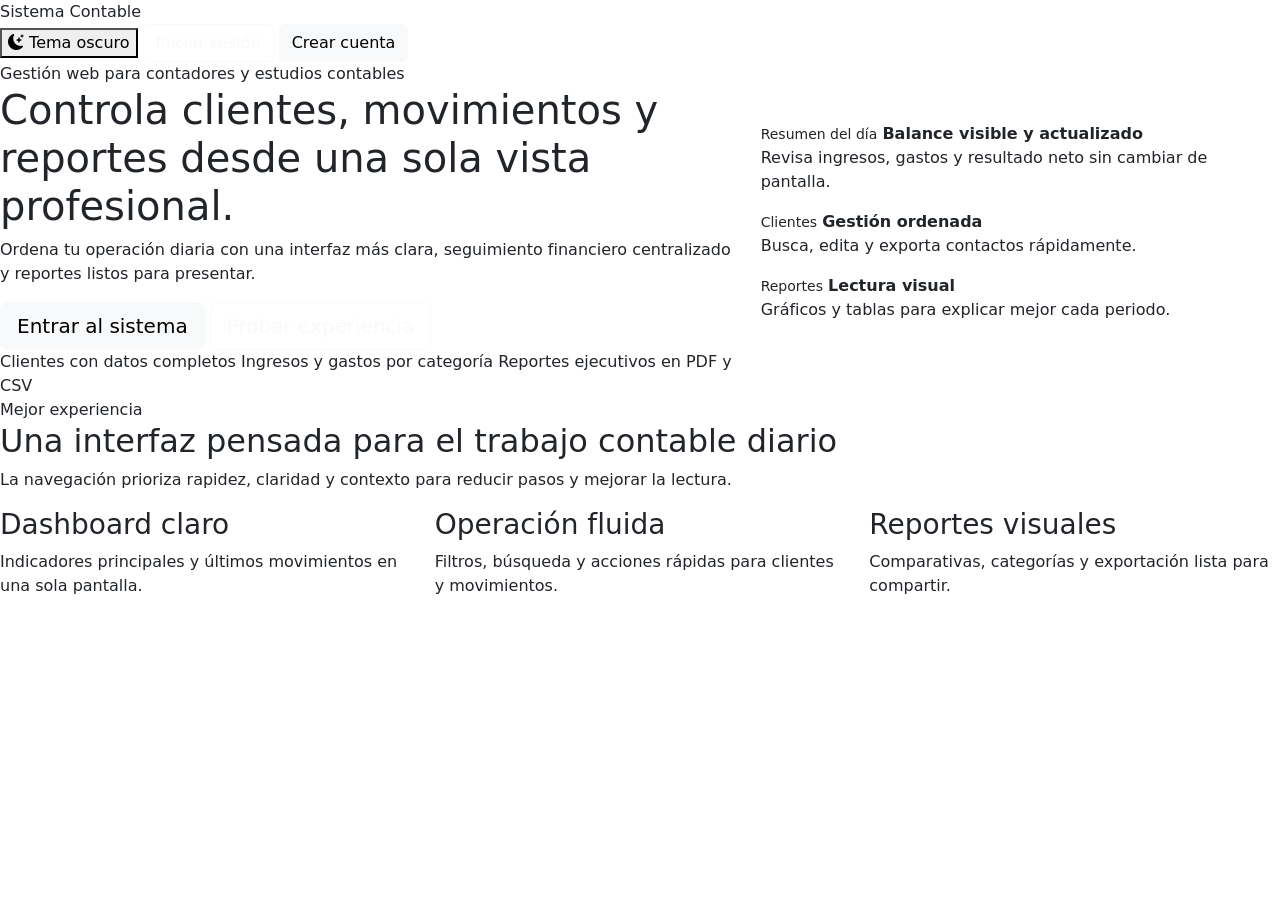
<file: src/main/resources/templates/index.html>
<!DOCTYPE html>
<html lang="es"
      xmlns:th="http://www.thymeleaf.org">
<head>
    <meta charset="UTF-8">
    <meta name="viewport"
          content="width=device-width, initial-scale=1.0">
    <title>Sistema Contable</title>

    <link href="https://cdn.jsdelivr.net/npm/bootstrap@5.3.0/dist/css/bootstrap.min.css"
          rel="stylesheet">

    <link rel="stylesheet"
          href="https://cdn.jsdelivr.net/npm/bootstrap-icons@1.13.1/font/bootstrap-icons.min.css">

    <link rel="stylesheet"
          th:href="@{/css/landing.css}">
</head>
<body>

<main class="landing-shell">

    <section class="landing-hero">

        <div class="landing-topbar">

            <span class="brand-badge">
                Sistema Contable
            </span>

            <div class="landing-actions">
                <button class="theme-toggle-btn"
                        type="button"
                        data-theme-toggle
                        aria-label="Cambiar tema">
                    <i class="bi bi-moon-stars-fill"></i>
                    <span data-theme-toggle-label>
                        Tema oscuro
                    </span>
                </button>

                <a th:href="@{/login}"
                   class="btn btn-outline-light">
                    Iniciar sesión
                </a>

                <a th:href="@{/register}"
                   class="btn btn-light">
                    Crear cuenta
                </a>
            </div>

        </div>

        <div class="row align-items-center g-4">

            <div class="col-lg-7">

                <div class="hero-copy">

                    <span class="hero-kicker">
                        Gestión web para contadores y estudios contables
                    </span>

                    <h1>
                        Controla clientes, movimientos y reportes desde una sola vista profesional.
                    </h1>

                    <p>
                        Ordena tu operación diaria con una interfaz más clara, seguimiento financiero
                        centralizado y reportes listos para presentar.
                    </p>

                    <div class="hero-cta">
                        <a th:href="@{/login}"
                           class="btn btn-light btn-lg">
                            Entrar al sistema
                        </a>

                        <a th:href="@{/register}"
                           class="btn btn-outline-light btn-lg">
                            Probar experiencia
                        </a>
                    </div>

                    <div class="hero-points">
                        <span>Clientes con datos completos</span>
                        <span>Ingresos y gastos por categoría</span>
                        <span>Reportes ejecutivos en PDF y CSV</span>
                    </div>

                </div>

            </div>

            <div class="col-lg-5">

                <div class="hero-preview">

                    <div class="preview-card preview-primary">
                        <small>Resumen del día</small>
                        <strong>Balance visible y actualizado</strong>
                        <p>
                            Revisa ingresos, gastos y resultado neto sin cambiar de pantalla.
                        </p>
                    </div>

                    <div class="preview-grid">
                        <div class="preview-card">
                            <small>Clientes</small>
                            <strong>Gestión ordenada</strong>
                            <p>Busca, edita y exporta contactos rápidamente.</p>
                        </div>

                        <div class="preview-card">
                            <small>Reportes</small>
                            <strong>Lectura visual</strong>
                            <p>Gráficos y tablas para explicar mejor cada periodo.</p>
                        </div>
                    </div>

                </div>

            </div>

        </div>

    </section>

    <section class="landing-features">

        <div class="section-heading">
            <span>Mejor experiencia</span>
            <h2>Una interfaz pensada para el trabajo contable diario</h2>
            <p>
                La navegación prioriza rapidez, claridad y contexto para reducir pasos y mejorar la lectura.
            </p>
        </div>

        <div class="row g-4">

            <div class="col-md-4">
                <article class="feature-card">
                    <h3>Dashboard claro</h3>
                    <p>Indicadores principales y últimos movimientos en una sola pantalla.</p>
                </article>
            </div>

            <div class="col-md-4">
                <article class="feature-card">
                    <h3>Operación fluida</h3>
                    <p>Filtros, búsqueda y acciones rápidas para clientes y movimientos.</p>
                </article>
            </div>

            <div class="col-md-4">
                <article class="feature-card">
                    <h3>Reportes visuales</h3>
                    <p>Comparativas, categorías y exportación lista para compartir.</p>
                </article>
            </div>

        </div>

    </section>

</main>

<script src="https://cdn.jsdelivr.net/npm/bootstrap@5.3.0/dist/js/bootstrap.bundle.min.js"></script>

<script th:src="@{/js/app.js}"></script>

</body>
</html>
</file>
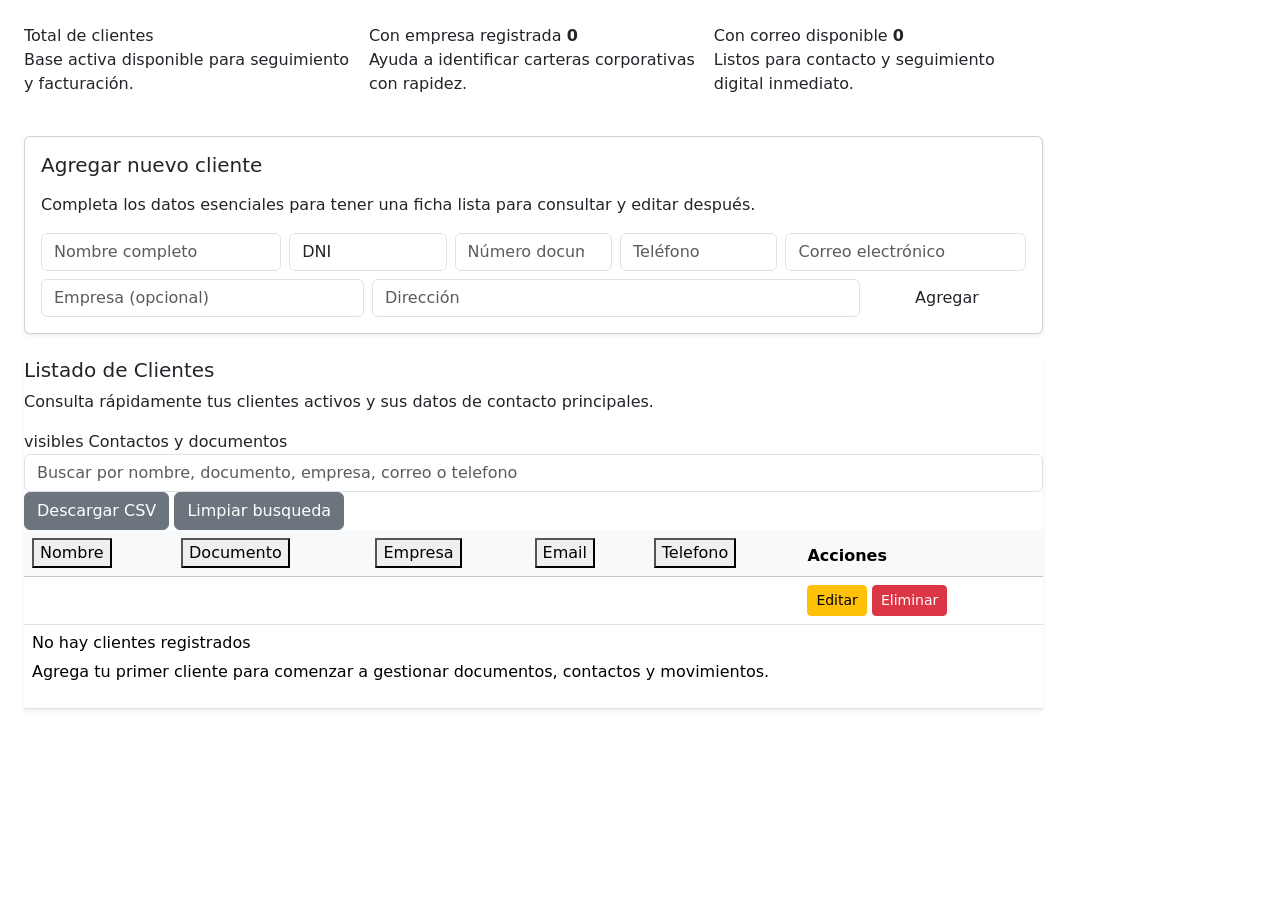
<file: src/main/resources/templates/clients.html>
<!DOCTYPE html>
<html xmlns:th="http://www.thymeleaf.org">

<head>
    <title>Clientes</title>

    <meta name="viewport"
          content="width=device-width, initial-scale=1.0">

    <link href="https://cdn.jsdelivr.net/npm/bootstrap@5.3.0/dist/css/bootstrap.min.css"
          rel="stylesheet">

    <link rel="stylesheet"
          href="https://cdn.jsdelivr.net/npm/bootstrap-icons@1.13.1/font/bootstrap-icons.min.css">

    <link rel="stylesheet"
          th:href="@{/css/dashboard.css}">

    <link rel="stylesheet"
          th:href="@{/css/clients.css}">
</head>

<body>

<!-- Mobile Header -->
<div th:replace="~{fragments/layout :: mobile-header('Clientes')}"></div>

<div class="container-fluid">

    <div class="row">

        <!-- SIDEBAR -->

        <aside th:replace="~{fragments/layout :: sidebar('clients')}"></aside>

        <!-- CONTENIDO -->

        <div class="col-md-10 p-4 main-content">

            <nav th:replace="~{fragments/layout :: page-header(
                    'Gestión de Clientes',
                    'Mantén ordenados tus contactos, documentos y datos comerciales en una vista más limpia.'
                )}">
            </nav>

            <div class="row g-3 mb-4">

                <div class="col-md-4">
                    <div class="mini-overview-card">
                        <span>Total de clientes</span>
                        <strong id="clientsTotalCount"
                                th:text="${#lists.size(clients)}"></strong>
                        <p>Base activa disponible para seguimiento y facturación.</p>
                    </div>
                </div>

                <div class="col-md-4">
                    <div class="mini-overview-card">
                        <span>Con empresa registrada</span>
                        <strong id="clientsWithCompanyCount">0</strong>
                        <p>Ayuda a identificar carteras corporativas con rapidez.</p>
                    </div>
                </div>

                <div class="col-md-4">
                    <div class="mini-overview-card">
                        <span>Con correo disponible</span>
                        <strong id="clientsWithEmailCount">0</strong>
                        <p>Listos para contacto y seguimiento digital inmediato.</p>
                    </div>
                </div>

            </div>

            <!-- FORMULARIO -->

            <div class="card p-3 mb-4 shadow-sm">

                <h5 class="mb-3">
                    Agregar nuevo cliente
                </h5>

                <p class="section-caption">
                    Completa los datos esenciales para tener una ficha lista para consultar y editar después.
                </p>

                <form th:action="@{/clients}"
                      method="post">

                    <div class="row g-2">

                        <div class="col-md-3">
                            <input name="fullName"
                                   class="form-control"
                                   placeholder="Nombre completo"
                                   required>
                        </div>

                        <div class="col-md-2">
                            <select name="documentType"
                                    class="form-control"
                                    required>

                                <option value="DNI">
                                    DNI
                                </option>

                                <option value="RUC">
                                    RUC
                                </option>

                            </select>
                        </div>

                        <div class="col-md-2">
                            <input type="number"
                                   name="documentNumber"
                                   class="form-control"
                                   placeholder="Número documento"
                                   required>
                        </div>

                        <div class="col-md-2">
                            <input type="number"
                                   name="phone"
                                   class="form-control"
                                   placeholder="Teléfono"
                                   required>
                        </div>

                        <div class="col-md-3">
                            <input type="email"
                                   name="email"
                                   class="form-control"
                                   placeholder="Correo electrónico"
                                   required>
                        </div>

                        <div class="col-md-4">
                            <input name="companyName"
                                   class="form-control"
                                   placeholder="Empresa (opcional)">
                        </div>

                        <div class="col-md-6">
                            <input name="address"
                                   class="form-control"
                                   placeholder="Dirección"
                                   required>
                        </div>

                        <div class="col-md-2">
                            <button class="btn btn-custom w-100">
                                Agregar
                            </button>
                        </div>

                    </div>

                </form>

            </div>

            <!-- TABLA -->

            <div class="table-container shadow-sm">

                <div class="table-toolbar">

                    <div class="table-toolbar-title">

                        <h5>
                            Listado de Clientes
                        </h5>

                        <p>
                            Consulta rápidamente tus clientes activos y sus datos de contacto principales.
                        </p>

                    </div>

                    <div class="table-toolbar-meta">

                        <span class="table-pill">
                            <strong id="clientsVisibleCount"
                                    th:text="${#lists.size(clients)}">
                            </strong>
                            visibles
                        </span>

                        <span class="table-pill">
                            Contactos y documentos
                        </span>

                    </div>

                </div>

                <div class="table-toolbar-tools">

                    <input id="clientsSearch"
                           class="form-control"
                           type="search"
                           placeholder="Buscar por nombre, documento, empresa, correo o telefono">

                    <button id="exportClientsCsv"
                            class="btn btn-secondary"
                            type="button">
                        Descargar CSV
                    </button>

                    <button id="clientsResetFilters"
                            class="btn btn-secondary"
                            type="button">
                        Limpiar busqueda
                    </button>

                </div>

                <div class="table-responsive-mobile">

                    <table id="clientsTable"
                           class="table table-hover align-middle responsive-card-table">

                        <thead class="table-light">

                        <tr>

                            <th>
                                <button type="button"
                                        class="table-sort"
                                        data-table="clients"
                                        data-sort-key="name">
                                    Nombre
                                </button>
                            </th>
                            <th>
                                <button type="button"
                                        class="table-sort"
                                        data-table="clients"
                                        data-sort-key="document">
                                    Documento
                                </button>
                            </th>
                            <th>
                                <button type="button"
                                        class="table-sort"
                                        data-table="clients"
                                        data-sort-key="company">
                                    Empresa
                                </button>
                            </th>
                            <th>
                                <button type="button"
                                        class="table-sort"
                                        data-table="clients"
                                        data-sort-key="email">
                                    Email
                                </button>
                            </th>
                            <th>
                                <button type="button"
                                        class="table-sort"
                                        data-table="clients"
                                        data-sort-key="phone">
                                    Telefono
                                </button>
                            </th>
                            <th class="actions-column">Acciones</th>

                        </tr>

                        </thead>

                        <tbody id="clientsTableBody">

                            <tr th:each="c : ${clients}"
                                class="client-row"
                                th:attr="data-name=${c.fullName},
                                         data-document=${c.documentType + ' ' + c.documentNumber},
                                         data-company=${c.companyName},
                                         data-email=${c.email},
                                         data-phone=${c.phone},
                                         data-address=${c.address}">

                                <td data-label="Nombre">
                                    <div class="cell-primary"
                                         th:text="${c.fullName}">
                                    </div>

                                    <div class="cell-secondary"
                                         th:text="${c.address}">
                                    </div>
                                </td>

                                <td data-label="Documento">

                                    <div class="cell-primary"
                                         th:text="${c.documentType + ' - ' + c.documentNumber}">
                                    </div>

                                </td>

                                <td data-label="Empresa">

                                    <span class="cell-secondary"
                                          th:text="${#strings.isEmpty(c.companyName) ? 'Sin empresa registrada' : c.companyName}">
                                    </span>

                                </td>

                                <td class="cell-secondary"
                                    data-label="Email"
                                    th:text="${c.email}">
                                </td>

                                <td class="cell-primary"
                                    data-label="Teléfono"
                                    th:text="${c.phone}">
                                </td>

                                <td class="actions-cell"
                                    data-label="Acciones">

                                    <div class="table-actions">

                                    <button
                                            class="btn btn-warning btn-sm"

                                            data-bs-toggle="modal"
                                            data-bs-target="#editModal"

                                            th:attr="
                                            data-id=${c.clientId},
                                            data-name=${c.fullName},
                                            data-documenttype=${c.documentType},
                                            data-documentnumber=${c.documentNumber},
                                            data-email=${c.email},
                                            data-phone=${c.phone},
                                            data-address=${c.address},
                                            data-company=${c.companyName}"

                                            onclick="loadClientData(this)">

                                        Editar

                                    </button>

                                    <button
                                            class="btn btn-danger btn-sm"

                                            data-bs-toggle="modal"
                                            data-bs-target="#deleteModal"

                                            th:data-id="${c.clientId}"

                                            onclick="setDeleteId(this)">

                                        Eliminar

                                    </button>

                                    </div>

                                </td>

                            </tr>

                            <tr th:if="${#lists.isEmpty(clients)}"
                                class="empty-row">

                                <td colspan="6">

                                    <div class="empty-state">

                                        <h6>
                                            No hay clientes registrados
                                        </h6>

                                        <p>
                                            Agrega tu primer cliente para comenzar a gestionar documentos, contactos y movimientos.
                                        </p>

                                    </div>

                                </td>

                            </tr>

                            <tr id="clientsSearchEmptyRow"
                                class="empty-row d-none">

                                <td colspan="6">

                                    <div class="empty-state">

                                        <h6>
                                            No hay resultados con esa búsqueda
                                        </h6>

                                        <p>
                                            Prueba con otro nombre, documento, empresa o limpia el filtro para volver a ver la lista completa.
                                        </p>

                                    </div>

                                </td>

                            </tr>

                        </tbody>

                    </table>

                </div>

            </div>

        </div>

    </div>

</div>

<!-- MODAL EDITAR -->

<div class="modal fade"
     id="editModal"
     tabindex="-1">

    <div class="modal-dialog modal-lg modal-dialog-centered">

        <div class="modal-content">

            <div class="modal-header bg-warning text-dark">

                <h5 class="modal-title">
                    Editar Cliente
                </h5>

                <button type="button"
                        class="btn-close"
                        data-bs-dismiss="modal">
                </button>

            </div>

            <form th:action="@{/clients}"
                  method="post">

                <div class="modal-body">

                    <input type="hidden"
                           name="clientId"
                           id="editClientId">

                    <input type="hidden"
                           name="action"
                           value="update">

                    <div class="row g-2">

                        <div class="col-md-4">

                            <input id="editFullName"
                                   name="fullName"
                                   class="form-control"
                                   placeholder="Nombre completo"
                                   required>

                        </div>

                        <div class="col-md-2">

                            <select id="editDocumentType"
                                    name="documentType"
                                    class="form-control"
                                    required>

                                <option value="DNI">
                                    DNI
                                </option>

                                <option value="RUC">
                                    RUC
                                </option>

                            </select>

                        </div>

                        <div class="col-md-3">

                            <input type="number"
                                   id="editDocumentNumber"
                                   name="documentNumber"
                                   class="form-control"
                                   required>

                        </div>

                        <div class="col-md-3">

                            <input type="number"
                                   id="editPhone"
                                   name="phone"
                                   class="form-control"
                                   required>

                        </div>

                        <div class="col-md-4">

                            <input type="email"
                                   id="editEmail"
                                   name="email"
                                   class="form-control"
                                   required>

                        </div>

                        <div class="col-md-4">

                            <input id="editCompanyName"
                                   name="companyName"
                                   class="form-control"
                                   placeholder="Empresa (Opcional)">

                        </div>

                        <div class="col-md-4">

                            <input id="editAddress"
                                   name="address"
                                   class="form-control"
                                   required>

                        </div>

                    </div>

                </div>

                <div class="modal-footer">

                    <button class="btn btn-secondary"
                            type="button"
                            data-bs-dismiss="modal">

                        Cancelar

                    </button>

                    <button class="btn btn-warning"
                            type="submit">

                        Guardar cambios

                    </button>

                </div>

            </form>

        </div>

    </div>

</div>

<!-- MODAL ELIMINAR -->

<div class="modal fade"
     id="deleteModal"
     tabindex="-1">

    <div class="modal-dialog modal-dialog-centered">

        <div class="modal-content">

            <div class="modal-header bg-danger text-white">

                <h5 class="modal-title">
                    Confirmar eliminación
                </h5>

                <button type="button"
                        class="btn-close"
                        data-bs-dismiss="modal">
                </button>

            </div>

            <div class="modal-body text-center">

                <p>
                    ¿Estás seguro que deseas eliminar este cliente?
                </p>

                <small class="text-muted">
                    Esta acción no eliminará los datos permanentemente.
                </small>

            </div>

            <div class="modal-footer">

                <button class="btn btn-secondary"
                        data-bs-dismiss="modal">

                    Cancelar

                </button>

                <a id="confirmDeleteBtn"
                   class="btn btn-danger"
                   data-loading-link>

                    Sí, eliminar

                </a>

            </div>

        </div>

    </div>

</div>

<script src="https://cdn.jsdelivr.net/npm/bootstrap@5.3.0/dist/js/bootstrap.bundle.min.js">
</script>

<div th:replace="~{fragments/layout :: feedback}"></div>

<script th:src="@{/js/app.js}"></script>

<script th:src="@{/js/clients.js}">
</script>

</body>
</html>
</file>
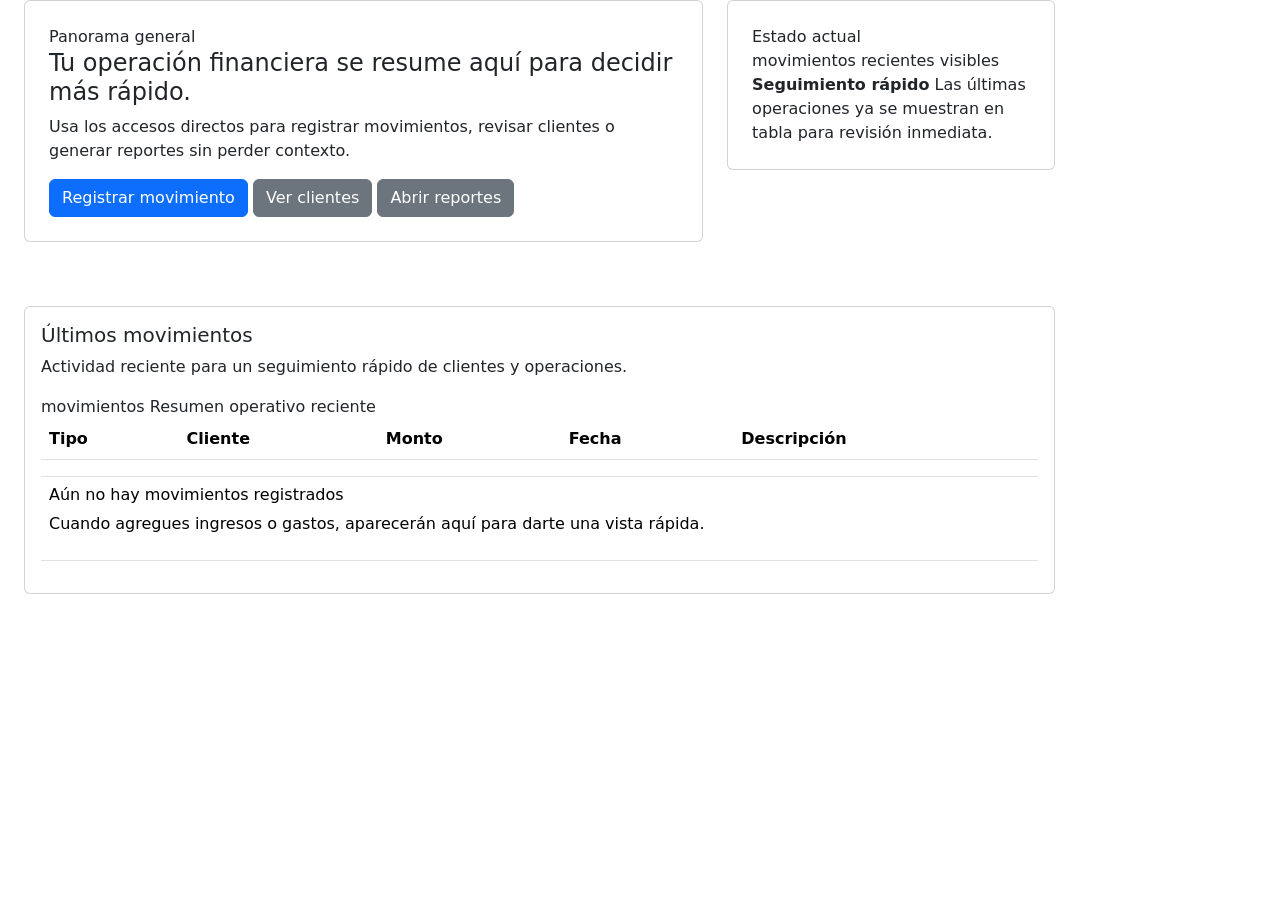
<file: src/main/resources/templates/dashboard.html>
<!DOCTYPE html>
<html xmlns:th="http://www.thymeleaf.org">

<head>

    <title>Dashboard</title>

    <meta name="viewport"
          content="width=device-width, initial-scale=1.0">

    <link href="https://cdn.jsdelivr.net/npm/bootstrap@5.3.0/dist/css/bootstrap.min.css"
          rel="stylesheet">

    <link rel="stylesheet"
          href="https://cdn.jsdelivr.net/npm/bootstrap-icons@1.13.1/font/bootstrap-icons.min.css">

    <link rel="stylesheet"
          th:href="@{/css/dashboard.css}">

</head>

<body>

<div th:replace="~{fragments/layout :: mobile-header('Dashboard')}"></div>

<div class="container-fluid">

    <div class="row">

        <!-- SIDEBAR -->

        <aside th:replace="~{fragments/layout :: sidebar('dashboard')}"></aside>

        <!-- CONTENIDO -->

        <div class="col-md-10 main-content ps-4">

            <nav th:replace="~{fragments/layout :: page-header(
                    ${'Bienvenido, ' + primerNombre},
                    'Revisa tus indicadores principales y la actividad financiera más reciente en un solo vistazo.'
                )}">
            </nav>

            <div class="row g-4 mb-4">

                <div class="col-lg-8">

                    <div class="card dashboard-hero-card p-4">

                        <div class="dashboard-hero-copy">

                            <span class="section-kicker">
                                Panorama general
                            </span>

                            <h4>
                                Tu operación financiera se resume aquí para decidir más rápido.
                            </h4>

                            <p>
                                Usa los accesos directos para registrar movimientos, revisar clientes o generar reportes sin perder contexto.
                            </p>

                        </div>

                        <div class="hero-actions">
                            <a th:href="@{/movements}"
                               class="btn btn-primary">
                                Registrar movimiento
                            </a>

                            <a th:href="@{/clients}"
                               class="btn btn-secondary">
                                Ver clientes
                            </a>

                            <a th:href="@{/reports}"
                               class="btn btn-secondary">
                                Abrir reportes
                            </a>
                        </div>

                    </div>

                </div>

                <div class="col-lg-4">

                    <div class="card dashboard-insight-card p-4">

                        <span class="section-kicker">
                            Estado actual
                        </span>

                        <div class="insight-list">

                            <div class="insight-item">
                                <strong th:text="${#lists.size(ultimosMovimientos)}"></strong>
                                <span>movimientos recientes visibles</span>
                            </div>

                            <div class="insight-item">
                                <strong th:text="${balance >= 0 ? 'Saldo favorable' : 'Saldo por revisar'}"></strong>
                                <span th:text="${balance >= 0 ? 'Tus ingresos sostienen el resultado actual.' : 'Tus gastos ya superan el ingreso acumulado.'}"></span>
                            </div>

                            <div class="insight-item">
                                <strong>Seguimiento rápido</strong>
                                <span>Las últimas operaciones ya se muestran en tabla para revisión inmediata.</span>
                            </div>

                        </div>

                    </div>

                </div>

            </div>

            <!-- CARDS -->

            <div class="row mb-4">

                <div class="col-md-4">

                    <div th:replace="~{fragments/ui :: metric-card(
                            'Ingresos Totales',
                            ${#numbers.formatDecimal(ingresos,1,2)},
                            'Flujo acumulado positivo registrado.',
                            'card-income mb-3 mb-md-0',
                            null
                        )}">
                    </div>

                </div>

                <div class="col-md-4">

                    <div th:replace="~{fragments/ui :: metric-card(
                            'Gastos Totales',
                            ${#numbers.formatDecimal(gastos,1,2)},
                            'Egresos consolidados del periodo visible.',
                            'card-expense mb-3 mb-md-0',
                            null
                        )}">
                    </div>

                </div>

                <div class="col-md-4">

                    <div th:replace="~{fragments/ui :: metric-card(
                            'Balance Total',
                            ${#numbers.formatDecimal(balance,1,2)},
                            'Resultado neto actual de tu operación.',
                            'card-balance',
                            null
                        )}">
                    </div>

                </div>

            </div>

            <div class="navbar py-1 mb-2"></div>

            <!-- TABLA -->

            <div class="card p-3">

                <div class="table-toolbar">

                    <div class="table-toolbar-title">

                        <h5>Últimos movimientos</h5>

                        <p>
                            Actividad reciente para un seguimiento rápido de clientes y operaciones.
                        </p>

                    </div>

                    <div class="table-toolbar-meta">

                        <span class="table-pill">
                            <strong th:text="${#lists.size(ultimosMovimientos)}">
                            </strong>
                            movimientos
                        </span>

                        <span class="table-pill">
                            Resumen operativo reciente
                        </span>

                    </div>

                </div>

                <div class="table-responsive-mobile">

                    <table class="table table-hover align-middle responsive-card-table">

                        <thead>

                        <tr>

                            <th>Tipo</th>
                            <th>Cliente</th>
                            <th class="amount-column">Monto</th>
                            <th class="date-column">Fecha</th>
                            <th>Descripción</th>

                        </tr>

                        </thead>

                        <tbody>

                        <tr th:each="m : ${ultimosMovimientos}">

                            <td data-label="Tipo">

                                <span
                                        th:class="${m.type == 'INGRESO'} ?
                                    'badge bg-success' :
                                    'badge bg-danger'">

                                    <span th:text="${m.type}"></span>

                                </span>

                            </td>

                            <td data-label="Cliente">

                                <strong
                                        th:text="${m.clientName}">
                                </strong>

                            </td>

                            <td class="amount-cell"
                                data-label="Monto"
                                th:text="'S/. ' + ${#numbers.formatDecimal(m.amount,1,2)}"></td>

                            <td class="date-cell"
                                data-label="Fecha"
                                th:text="${#temporals.format(m.transactionDate, 'dd/MM/yyyy')}"></td>

                            <td data-label="Descripción"
                                th:text="${m.description}"></td>

                        </tr>

                        <tr th:if="${#lists.isEmpty(ultimosMovimientos)}"
                            class="empty-row">

                            <td colspan="5">

                                <div class="empty-state">

                                    <h6>
                                        Aún no hay movimientos registrados
                                    </h6>

                                    <p>
                                        Cuando agregues ingresos o gastos, aparecerán aquí para darte una vista rápida.
                                    </p>

                                </div>

                            </td>

                        </tr>

                        </tbody>

                    </table>

                </div>

            </div>

        </div>

    </div>

</div>

<div th:replace="~{fragments/layout :: feedback}"></div>

<script src="https://cdn.jsdelivr.net/npm/bootstrap@5.3.0/dist/js/bootstrap.bundle.min.js"></script>

<script th:src="@{/js/app.js}"></script>

</body>
</html>
</file>
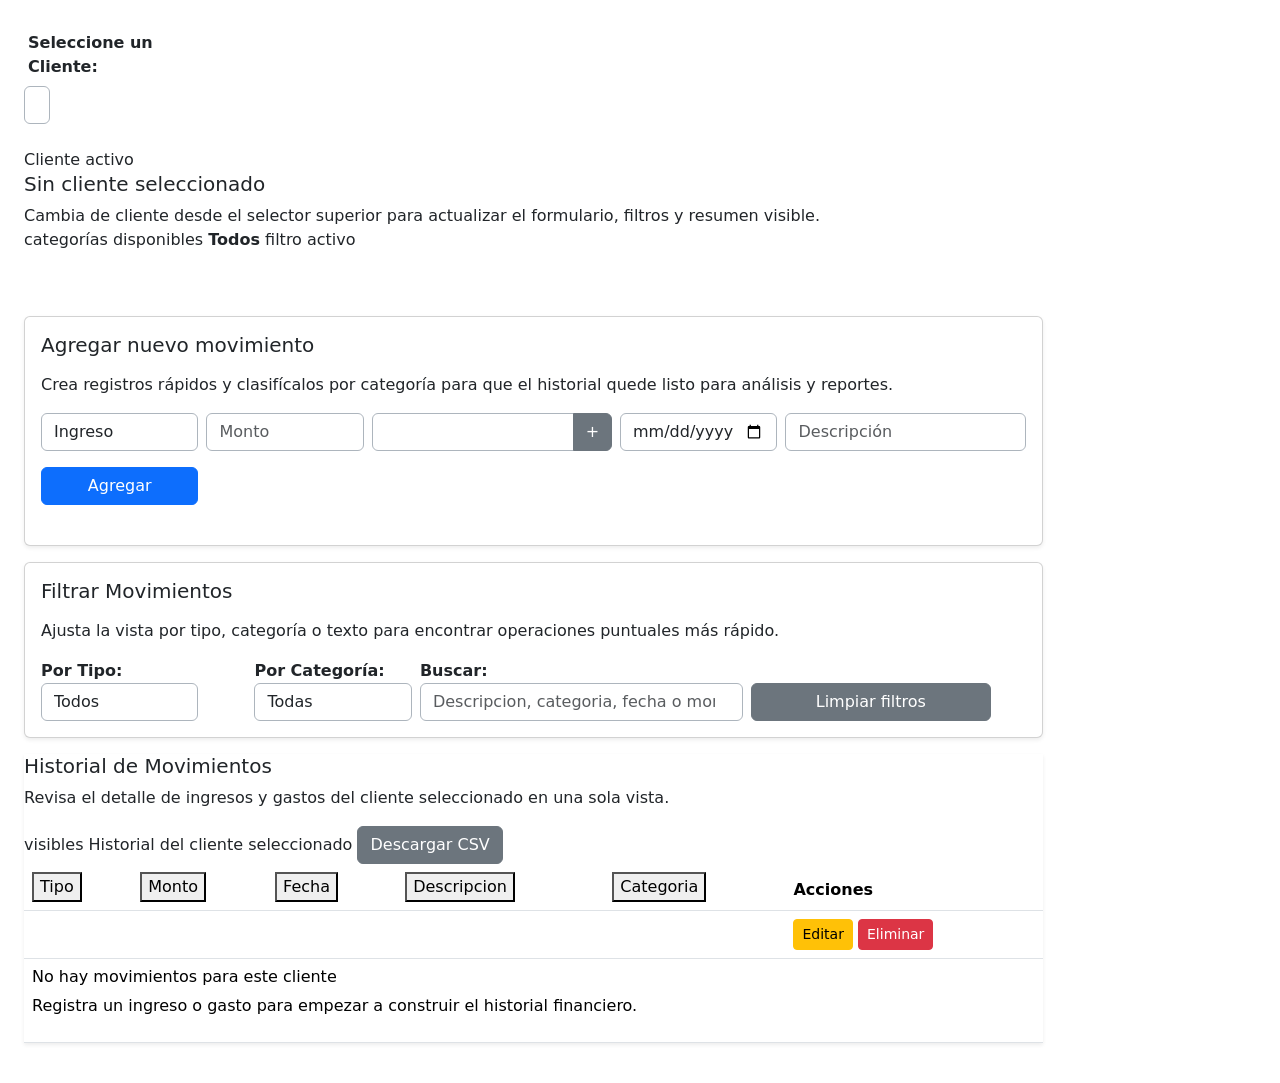
<file: src/main/resources/templates/movements.html>
<!DOCTYPE html>
<html xmlns:th="http://www.thymeleaf.org">

<head>

    <title>Movimientos</title>

    <meta name="viewport"
          content="width=device-width, initial-scale=1.0">

    <link href="https://cdn.jsdelivr.net/npm/bootstrap@5.3.0/dist/css/bootstrap.min.css"
          rel="stylesheet">

    <link rel="stylesheet"
          href="https://cdn.jsdelivr.net/npm/bootstrap-icons@1.13.1/font/bootstrap-icons.min.css">

    <link rel="stylesheet"
          th:href="@{/css/dashboard.css}">

    <link rel="stylesheet"
          th:href="@{/css/movements.css}">

</head>

<body>

<!-- MOBILE HEADER -->

<div th:replace="~{fragments/layout :: mobile-header('Movimientos')}"></div>

<div class="container-fluid">

    <div class="row">

        <!-- SIDEBAR -->

        <aside th:replace="~{fragments/layout :: sidebar('movements')}"></aside>

        <!-- CONTENIDO -->

        <div class="col-md-10 p-4 main-content">

            <nav th:replace="~{fragments/layout :: page-header(
                    'Movimientos',
                    'Registra ingresos y gastos con más contexto para revisar mejor la actividad de cada cliente.'
                )}">
            </nav>

            <!-- SELECT CLIENTE -->

            <form th:action="@{/movements}"
                  method="get">

                <div class="mb-2 row">

                    <label class="col-sm-2 col-form-label fw-bold ms-1">

                        Seleccione un Cliente:

                    </label>

                    <div class="col-sm-10">

                        <select name="clientId"
                                onchange="this.form.submit()"
                                class="form-control w-auto mb-3 border border-dark-subtle">

                            <option th:each="c : ${clients}"
                                    th:value="${c.clientId}"
                                    th:text="${c.fullName}"
                                    th:selected="${c.clientId == selectedClient}">
                            </option>

                        </select>

                    </div>

                </div>

            </form>

            <div class="movement-context-card mb-4">

                <div>
                    <span class="section-kicker">
                        Cliente activo
                    </span>

                    <h5 id="selectedClientLabel"
                        class="mb-2">
                        Sin cliente seleccionado
                    </h5>

                    <p class="mb-0">
                        Cambia de cliente desde el selector superior para actualizar el formulario, filtros y resumen visible.
                    </p>
                </div>

                <div class="movement-context-pills">
                    <span class="table-pill">
                        <strong th:text="${#lists.size(categories)}"></strong>
                        categorías disponibles
                    </span>

                    <span class="table-pill">
                        <strong id="movementFilterLabel">Todos</strong>
                        filtro activo
                    </span>
                </div>

            </div>

            <!-- RESUMEN -->

            <div class="row mb-4">

                <div class="col-md-4">

                    <div th:replace="~{fragments/ui :: metric-card(
                            'Ingresos',
                            ${#numbers.formatDecimal(ingresos,1,2)},
                            'Suma visible de ingresos para el cliente y filtro actual.',
                            'summary-card card-income shadow mb-3 mb-md-0',
                            'visibleIncome'
                        )}">
                    </div>

                </div>

                <div class="col-md-4">

                    <div th:replace="~{fragments/ui :: metric-card(
                            'Gastos',
                            ${#numbers.formatDecimal(gastos,1,2)},
                            'Total visible de egresos dentro de la vista filtrada.',
                            'summary-card card-expense shadow mb-3 mb-md-0',
                            'visibleExpense'
                        )}">
                    </div>

                </div>

                <div class="col-md-4">

                    <div th:replace="~{fragments/ui :: metric-card(
                            'Balance',
                            ${#numbers.formatDecimal(balance,1,2)},
                            'Diferencia entre ingresos y gastos del contexto visible.',
                            'summary-card card-balance shadow',
                            'visibleBalance'
                        )}">
                    </div>

                </div>

            </div>

            <div class="navbar py-1 mb-2"></div>

            <!-- FORM NUEVO MOVIMIENTO -->

            <div class="card p-3 mb-3 shadow-sm">

                <h5 class="mb-3">
                    Agregar nuevo movimiento
                </h5>

                <p class="section-caption">
                    Crea registros rápidos y clasifícalos por categoría para que el historial quede listo para análisis y reportes.
                </p>

                <form th:action="@{/movements}"
                      method="post"
                      class="row g-2 mb-4">

                    <input type="hidden"
                           name="clientId"
                           th:value="${selectedClient}">

                    <div class="col-md-2">

                        <select name="type"
                                class="form-control border border-dark-subtle">

                            <option value="INGRESO">
                                Ingreso
                            </option>

                            <option value="GASTO">
                                Gasto
                            </option>

                        </select>

                    </div>

                    <div class="col-md-2">

                        <input type="number"
                               step="0.5"
                               min="0.5"
                               name="amount"
                               class="form-control border border-dark-subtle"
                               placeholder="Monto"
                               required>

                    </div>

                    <div class="col-md-3">

                        <div class="input-group">

                            <select name="categoryId"
                                    class="form-control border border-dark-subtle"
                                    required>

                                <option th:each="cat : ${categories}"
                                        th:value="${cat.categoryId}"
                                        th:text="${cat.name}">
                                </option>

                            </select>

                            <button type="button"
                                    class="btn btn-secondary"
                                    data-bs-toggle="modal"
                                    data-bs-target="#categoryModal">

                                +

                            </button>

                        </div>

                    </div>

                    <div class="col-md-2">

                        <input type="date"
                               name="transactionDate"
                               class="form-control border border-dark-subtle"
                               required>

                    </div>

                    <div class="col-md-3">

                        <input name="description"
                               class="form-control border border-dark-subtle"
                               placeholder="Descripción"
                               required>

                    </div>

                    <div class="col-md-2 mt-3">

                        <button class="btn btn-primary w-100">

                            Agregar

                        </button>

                    </div>

                </form>

            </div>

            <!-- FILTROS -->

            <div class="card p-3 mb-3 shadow-sm">

                <h5 class="mb-3">
                    Filtrar Movimientos
                </h5>

                <p class="section-caption">
                    Ajusta la vista por tipo, categoría o texto para encontrar operaciones puntuales más rápido.
                </p>

                <div class="row g-2">

                    <div class="col-md-2 me-5">

                        <label class="fw-bold">

                            Por Tipo:

                        </label>

                        <select id="filterType"
                                class="form-control border border-dark-subtle">

                            <option value="ALL">Todos</option>
                            <option value="INGRESO">Ingresos</option>
                            <option value="GASTO">Gastos</option>

                        </select>

                    </div>

                    <div class="col-md-2">

                        <label class="fw-bold">

                            Por Categoría:

                        </label>

                        <select id="filterCategory"
                                class="form-control border border-dark-subtle">

                            <option value="ALL">

                                Todas

                            </option>

                            <option th:each="cat : ${categories}"
                                    th:value="${cat.categoryId}"
                                    th:text="${cat.name}">
                            </option>

                        </select>

                    </div>

                    <div class="col-md-4">

                        <label class="fw-bold">

                            Buscar:

                        </label>

                        <input id="movementSearch"
                               class="form-control border border-dark-subtle"
                               type="search"
                               placeholder="Descripcion, categoria, fecha o monto">

                    </div>

                    <div class="col-md-3 d-flex align-items-end">

                        <button id="resetMovementFilters"
                                class="btn btn-secondary w-100"
                                type="button">

                            Limpiar filtros

                        </button>

                    </div>

                </div>

            </div>

            <!-- TABLA -->

            <div class="table-container shadow-sm mb-3">

                <div class="table-toolbar">

                    <div class="table-toolbar-title">

                        <h5>
                            Historial de Movimientos
                        </h5>

                        <p>
                            Revisa el detalle de ingresos y gastos del cliente seleccionado en una sola vista.
                        </p>

                    </div>

                    <div class="table-toolbar-meta">

                        <span class="table-pill">
                            <strong id="movementsVisibleCount"
                                    th:text="${#lists.size(movements)}">
                            </strong>
                            visibles
                        </span>

                        <span class="table-pill">
                            Historial del cliente seleccionado
                        </span>

                        <button id="exportMovementsCsv"
                                class="btn btn-secondary"
                                type="button">
                            Descargar CSV
                        </button>

                    </div>

                </div>

                <div class="table-responsive-mobile">

                    <table class="table table-hover align-middle responsive-card-table">

                    <thead>

                    <tr>

                        <th>
                            <button type="button"
                                    class="table-sort"
                                    data-table="movements"
                                    data-sort-key="type">
                                Tipo
                            </button>
                        </th>
                        <th class="amount-column">
                            <button type="button"
                                    class="table-sort"
                                    data-table="movements"
                                    data-sort-key="amount">
                                Monto
                            </button>
                        </th>
                        <th class="date-column">
                            <button type="button"
                                    class="table-sort"
                                    data-table="movements"
                                    data-sort-key="date">
                                Fecha
                            </button>
                        </th>
                        <th>
                            <button type="button"
                                    class="table-sort"
                                    data-table="movements"
                                    data-sort-key="description">
                                Descripcion
                            </button>
                        </th>
                        <th>
                            <button type="button"
                                    class="table-sort"
                                    data-table="movements"
                                    data-sort-key="categoryName">
                                Categoria
                            </button>
                        </th>
                        <th class="actions-column">Acciones</th>

                    </tr>

                    </thead>

                    <tbody>

                    <tr th:each="m : ${movements}"
                        class="movement-row"
                        th:attr="data-type=${m.type},
                                 data-category=${m.categoryId},
                                 data-category-name=${m.categoryName},
                                 data-amount=${m.amount},
                                 data-date=${m.transactionDate},
                                 data-description=${m.description}">
                        <td data-label="Tipo">

                            <span class="badge"
                                  th:classappend="${m.type == 'INGRESO'} ? ' bg-success' : ' bg-danger'"
                                  th:text="${m.type}">
                            </span>

                        </td>

                        <td class="amount-cell"
                            data-label="Monto"
                            th:text="'S/. ' + ${#numbers.formatDecimal(m.amount,1,2)}">
                        </td>

                        <td class="date-cell"
                            data-label="Fecha"
                            th:text="${#temporals.format(m.transactionDate, 'dd/MM/yyyy')}">
                        </td>

                        <td class="cell-primary"
                            data-label="Descripción"
                            th:text="${m.description}">
                        </td>

                        <td data-label="Categoría">

                            <span class="table-chip"
                                  th:text="${m.categoryName}">
                            </span>

                        </td>

                        <td class="actions-cell"
                            data-label="Acciones">

                            <div class="table-actions">

                            <button class="btn btn-warning btn-sm"
                                    data-bs-toggle="modal"
                                    data-bs-target="#editMovementModal"

                                    th:data-id="${m.transactionId}"
                                    th:data-type="${m.type}"
                                    th:data-amount="${m.amount}"
                                    th:data-date="${m.transactionDate}"
                                    th:data-description="${m.description}"
                                    th:data-category="${m.categoryId}"

                                    onclick="loadMovementData(
                                        this.dataset.id,
                                        this.dataset.type,
                                        this.dataset.amount,
                                        this.dataset.date,
                                        this.dataset.description,
                                        this.dataset.category
                                    )">

                                Editar

                            </button>

                            <button class="btn btn-danger btn-sm"
                                    data-bs-toggle="modal"
                                    data-bs-target="#deleteMovementModal"

                                    th:onclick="|setDeleteMovement(
                                                ${m.transactionId},
                                                ${selectedClient}
                                                )|">

                                Eliminar

                            </button>

                            </div>

                        </td>

                    </tr>

                    <tr th:if="${#lists.isEmpty(movements)}"
                        class="empty-row">

                        <td colspan="6">

                            <div class="empty-state">

                                <h6>
                                    No hay movimientos para este cliente
                                </h6>

                                <p>
                                    Registra un ingreso o gasto para empezar a construir el historial financiero.
                                </p>

                            </div>

                        </td>

                    </tr>

                    <tr id="movementsFilterEmptyRow"
                        class="empty-row d-none">

                        <td colspan="6">

                            <div class="empty-state">

                                <h6>
                                    No hay movimientos que coincidan con los filtros
                                </h6>

                                <p>
                                    Cambia el tipo, la categoría o la búsqueda para volver a mostrar registros del cliente seleccionado.
                                </p>

                            </div>

                        </td>

                    </tr>

                    </tbody>

                    </table>

                </div>

            </div>

            <!-- MODAL EDITAR MOVIMIENTO -->

            <div class="modal fade"
                 id="editMovementModal"
                 tabindex="-1">

                <div class="modal-dialog">

                    <div class="modal-content">

                        <div class="modal-header bg-warning">

                            <h5 class="modal-title">
                                Editar Movimiento
                            </h5>

                            <button
                                    type="button"
                                    class="btn-close"
                                    data-bs-dismiss="modal">
                            </button>

                        </div>

                        <form th:action="@{/movements}"
                              method="post">

                            <input type="hidden"
                                   name="action"
                                   value="update">

                            <div class="modal-body">

                                <input type="hidden"
                                       id="editId"
                                       name="transactionId">

                                <input type="hidden"
                                       name="clientId"
                                       th:value="${selectedClient}">

                                <div class="mb-2">

                                    <label>Tipo</label>

                                    <select
                                            id="editType"
                                            name="type"
                                            class="form-control">

                                        <option value="INGRESO">
                                            Ingreso
                                        </option>

                                        <option value="GASTO">
                                            Gasto
                                        </option>

                                    </select>

                                </div>

                                <div class="mb-2">

                                    <label>Monto</label>

                                    <input
                                            type="number"
                                            step="0.5"
                                            min="0.5"
                                            id="editAmount"
                                            name="amount"
                                            class="form-control"
                                            required>

                                </div>

                                <div class="mb-2">

                                    <label>Fecha</label>

                                    <input
                                            type="date"
                                            id="editDate"
                                            name="transactionDate"
                                            class="form-control"
                                            required>

                                </div>

                                <div class="mb-2">

                                    <label>Descripción</label>

                                    <input
                                            id="editDescription"
                                            name="description"
                                            class="form-control"
                                            required>

                                </div>

                                <div class="mb-2">

                                    <label>Categoría</label>

                                    <select
                                            id="editCategory"
                                            name="categoryId"
                                            class="form-control">

                                        <option
                                                th:each="cat : ${categories}"
                                                th:value="${cat.categoryId}"
                                                th:text="${cat.name}">
                                        </option>

                                    </select>

                                </div>

                            </div>

                            <div class="modal-footer">

                                <button
                                        type="button"
                                        class="btn btn-secondary"
                                        data-bs-dismiss="modal">

                                    Cancelar

                                </button>

                                <button
                                        class="btn btn-warning">

                                    Guardar cambios

                                </button>

                            </div>

                        </form>

                    </div>

                </div>

            </div>

            <!-- MODAL ELIMINAR MOVIMIENTO -->

            <div class="modal fade"
                 id="deleteMovementModal"
                 tabindex="-1">

                <div class="modal-dialog">

                    <div class="modal-content">

                        <div class="modal-header bg-danger text-white">

                            <h5 class="modal-title">
                                Confirmar eliminación
                            </h5>

                            <button
                                    type="button"
                                    class="btn-close"
                                    data-bs-dismiss="modal">
                            </button>

                        </div>

                        <div class="modal-body">

                            ¿Desea eliminar este movimiento?

                        </div>

                        <div class="modal-footer">

                            <button
                                    class="btn btn-secondary"
                                    data-bs-dismiss="modal">

                                Cancelar

                            </button>

                            <a
                                    id="confirmDeleteMovement"
                                    class="btn btn-danger"
                                    data-loading-link>

                                Eliminar

                            </a>

                        </div>

                    </div>

                </div>

            </div>

            <!-- MODAL NUEVA CATEGORIA -->

            <div class="modal fade"
                 id="categoryModal"
                 tabindex="-1">

                <div class="modal-dialog">

                    <div class="modal-content">

                        <div class="modal-header bg-primary text-white">

                            <h5 class="modal-title">

                                Nueva Categoría

                            </h5>

                            <button
                                    type="button"
                                    class="btn-close btn-close-white"
                                    data-bs-dismiss="modal">
                            </button>

                        </div>

                        <form th:action="@{/categories}"
                              method="post">

                            <input type="hidden"
                                   name="action"
                                   value="create">

                            <div class="modal-body">

                                <div class="mb-3">

                                    <label>Nombre</label>

                                    <input
                                            name="name"
                                            class="form-control"
                                            required>

                                </div>

                                <div class="mb-3">

                                    <label>Tipo</label>

                                    <select
                                            name="type"
                                            class="form-control">

                                        <option value="INGRESO">
                                            Ingreso
                                        </option>

                                        <option value="GASTO">
                                            Gasto
                                        </option>

                                    </select>

                                </div>

                                <div class="mb-3">

                                    <label>Descripción</label>

                                    <textarea
                                            name="description"
                                            class="form-control">
                                    </textarea>

                                </div>

                            </div>

                            <div class="modal-footer justify-content-between">
                                <button
                                        type="button"
                                        class="btn btn-outline-secondary"
                                        data-bs-dismiss="modal">

                                    Cancelar

                                </button>

                                <div>

                                    <button
                                            type="button"
                                            class="btn btn-info me-2"
                                            data-bs-toggle="modal"
                                            data-bs-target="#manageCategoriesModal">

                                        Gestionar categorías

                                    </button>

                                    <button
                                            class="btn btn-primary">

                                        Guardar

                                    </button>

                                </div>

                            </div>

                        </form>

                    </div>

                </div>

            </div>

            <!-- MODAL GESTIONAR CATEGORIAS -->

            <div class="modal fade"
                 id="manageCategoriesModal"
                 tabindex="-1">

                <div class="modal-dialog modal-xl">

                    <div class="modal-content">

                        <div class="modal-header bg-info text-white">

                            <h5 class="modal-title">

                                Gestionar Categorías

                            </h5>

                            <button
                                    type="button"
                                    class="btn-close btn-close-white"
                                    data-bs-dismiss="modal">
                            </button>

                        </div>

                        <div class="modal-body">

                            <div class="table-toolbar category-management-toolbar">

                                <div class="table-toolbar-title">

                                    <h5>
                                        Categorías registradas
                                    </h5>

                                    <p>
                                        Filtra y ordena la lista para ubicar más rápido la categoría que quieres editar.
                                    </p>

                                </div>

                                <div class="table-toolbar-meta">

                                    <span class="table-pill">
                                        <strong id="categoriesVisibleCount"
                                                th:text="${#lists.size(categories)}">
                                        </strong>
                                        visibles
                                    </span>

                                </div>

                            </div>

                            <div class="table-toolbar-tools category-management-tools">

                                <input id="categorySearch"
                                       class="form-control"
                                       type="search"
                                       placeholder="Buscar por nombre o descripcion">

                                <select id="categoryTypeFilter"
                                        class="form-control">

                                    <option value="ALL">
                                        Todos los tipos
                                    </option>

                                    <option value="INGRESO">
                                        Ingresos
                                    </option>

                                    <option value="GASTO">
                                        Gastos
                                    </option>

                                </select>

                                <button id="resetCategoryFilters"
                                        class="btn btn-secondary"
                                        type="button">
                                    Limpiar
                                </button>

                            </div>

                            <div class="table-responsive">

                                <table class="table table-hover responsive-card-table">

                                    <thead>

                                    <tr>

                                        <th>
                                            <button type="button"
                                                    class="table-sort"
                                                    data-table="categories"
                                                    data-sort-key="name">
                                                Nombre
                                            </button>
                                        </th>
                                        <th>
                                            <button type="button"
                                                    class="table-sort"
                                                    data-table="categories"
                                                    data-sort-key="type">
                                                Tipo
                                            </button>
                                        </th>
                                        <th>
                                            <button type="button"
                                                    class="table-sort"
                                                    data-table="categories"
                                                    data-sort-key="description">
                                                Descripción
                                            </button>
                                        </th>
                                        <th>Acciones</th>

                                    </tr>

                                    </thead>

                                    <tbody id="categoriesTableBody">

                                    <tr th:each="cat : ${categories}"
                                        class="category-row"
                                        th:attr="data-name=${cat.name},
                                                 data-type=${cat.type},
                                                 data-description=${cat.description}">

                                        <td data-label="Nombre"
                                            th:text="${cat.name}">
                                        </td>

                                        <td data-label="Tipo">

                                            <span class="badge"
                                                  th:classappend="${cat.type == 'INGRESO'} ? ' bg-success' : ' bg-danger'"
                                                  th:text="${cat.type}">
                                            </span>

                                        </td>

                                        <td data-label="Descripción"
                                            th:text="${cat.description}">
                                        </td>

                                        <td data-label="Acciones">

                                            <button class="btn btn-sm btn-warning"
                                                    data-bs-toggle="modal"
                                                    th:data-bs-target="'#editCategoryModal' + ${cat.categoryId}">

                                                <i class="bi bi-pencil"></i>

                                            </button>

                                            <button class="btn btn-sm btn-danger"
                                                    data-bs-toggle="modal"
                                                    th:data-bs-target="'#deleteCategoryModal' + ${cat.categoryId}">

                                                <i class="bi bi-trash3"></i>

                                            </button>

                                        </td>

                                    </tr>

                                    <tr th:if="${#lists.isEmpty(categories)}"
                                        class="empty-row">

                                        <td colspan="4">

                                            <div class="empty-state">

                                                <h6>
                                                    No hay categorías registradas
                                                </h6>

                                                <p>
                                                    Crea una categoría para organizar mejor tus ingresos y gastos.
                                                </p>

                                            </div>

                                        </td>

                                    </tr>

                                    <tr id="categoriesEmptyRow"
                                        class="empty-row d-none">

                                        <td colspan="4">

                                            <div class="empty-state">

                                                <h6>
                                                    No hay resultados para ese filtro
                                                </h6>

                                                <p>
                                                    Ajusta la búsqueda o cambia el tipo para volver a ver categorías disponibles.
                                                </p>

                                            </div>

                                        </td>

                                    </tr>

                                    </tbody>

                                </table>

                            </div>

                        </div>

                    </div>

                </div>

            </div>

            <!-- MODAL EDITAR CATEGORIA -->
            <div th:each="cat : ${categories}">

                <div class="modal fade"
                     th:id="'editCategoryModal' + ${cat.categoryId}"
                     tabindex="-1">

                    <div class="modal-dialog modal-dialog-centered">

                        <div class="modal-content">

                            <div class="modal-header bg-warning">

                                <h5 class="modal-title">

                                    Editar Categoría

                                </h5>

                                <button class="btn-close"
                                        data-bs-dismiss="modal">
                                </button>

                            </div>

                            <form th:action="@{/categories}"
                                  method="post">

                                <input type="hidden"
                                       name="action"
                                       value="update">

                                <input type="hidden"
                                       name="categoryId"
                                       th:value="${cat.categoryId}">

                                <div class="modal-body">

                                    <div class="mb-3">

                                        <label>Nombre</label>

                                        <input type="text"
                                               name="name"
                                               th:value="${cat.name}"
                                               class="form-control"
                                               required>

                                    </div>

                                    <div class="mb-3">

                                        <label>Tipo</label>

                                        <select name="type"
                                                class="form-control">

                                            <option value="INGRESO"
                                                    th:selected="${cat.type == 'INGRESO'}">

                                                Ingreso

                                            </option>

                                            <option value="GASTO"
                                                    th:selected="${cat.type == 'GASTO'}">

                                                Gasto

                                            </option>

                                        </select>

                                    </div>

                                    <div class="mb-3">

                                        <label>Descripción</label>

                                        <input type="text"
                                               name="description"
                                               th:value="${cat.description}"
                                               class="form-control">

                                    </div>

                                </div>

                                <div class="modal-footer">

                                    <button type="button"
                                            class="btn btn-secondary"
                                            data-bs-dismiss="modal">

                                        Cancelar

                                    </button>

                                    <button type="submit"
                                            class="btn btn-warning">

                                        Guardar cambios

                                    </button>

                                </div>

                            </form>

                        </div>

                    </div>

                </div>

            </div>

            <!-- MODAL ELIMINAR CATEGORIA -->
            <div th:each="cat : ${categories}">

                <div class="modal fade"
                     th:id="'deleteCategoryModal' + ${cat.categoryId}"
                     tabindex="-1">

                    <div class="modal-dialog modal-dialog-centered">

                        <div class="modal-content">

                            <div class="modal-header bg-danger text-white">

                                <h5 class="modal-title">

                                    Eliminar Categoría

                                </h5>

                                <button class="btn-close btn-close-white"
                                        data-bs-dismiss="modal">
                                </button>

                            </div>

                            <div class="modal-body text-center">

                                <p>

                                    ¿Seguro que deseas eliminar esta categoría?

                                </p>

                                <strong th:text="${cat.name}">
                                </strong>

                            </div>

                            <div class="modal-footer">

                                <button class="btn btn-secondary"
                                        data-bs-dismiss="modal">

                                    Cancelar

                                </button>

                                <a th:href="@{/categories/delete(id=${cat.categoryId})}"
                                   class="btn btn-danger"
                                   data-loading-link>

                                    Eliminar

                                </a>

                            </div>

                        </div>

                    </div>

                </div>

            </div>

        </div>

    </div>

</div>

<script src="https://cdn.jsdelivr.net/npm/bootstrap@5.3.0/dist/js/bootstrap.bundle.min.js"></script>

<div th:replace="~{fragments/layout :: feedback}"></div>

<script th:src="@{/js/app.js}"></script>

<script th:src="@{/js/movements.js}"></script>

</body>

</html>
</file>
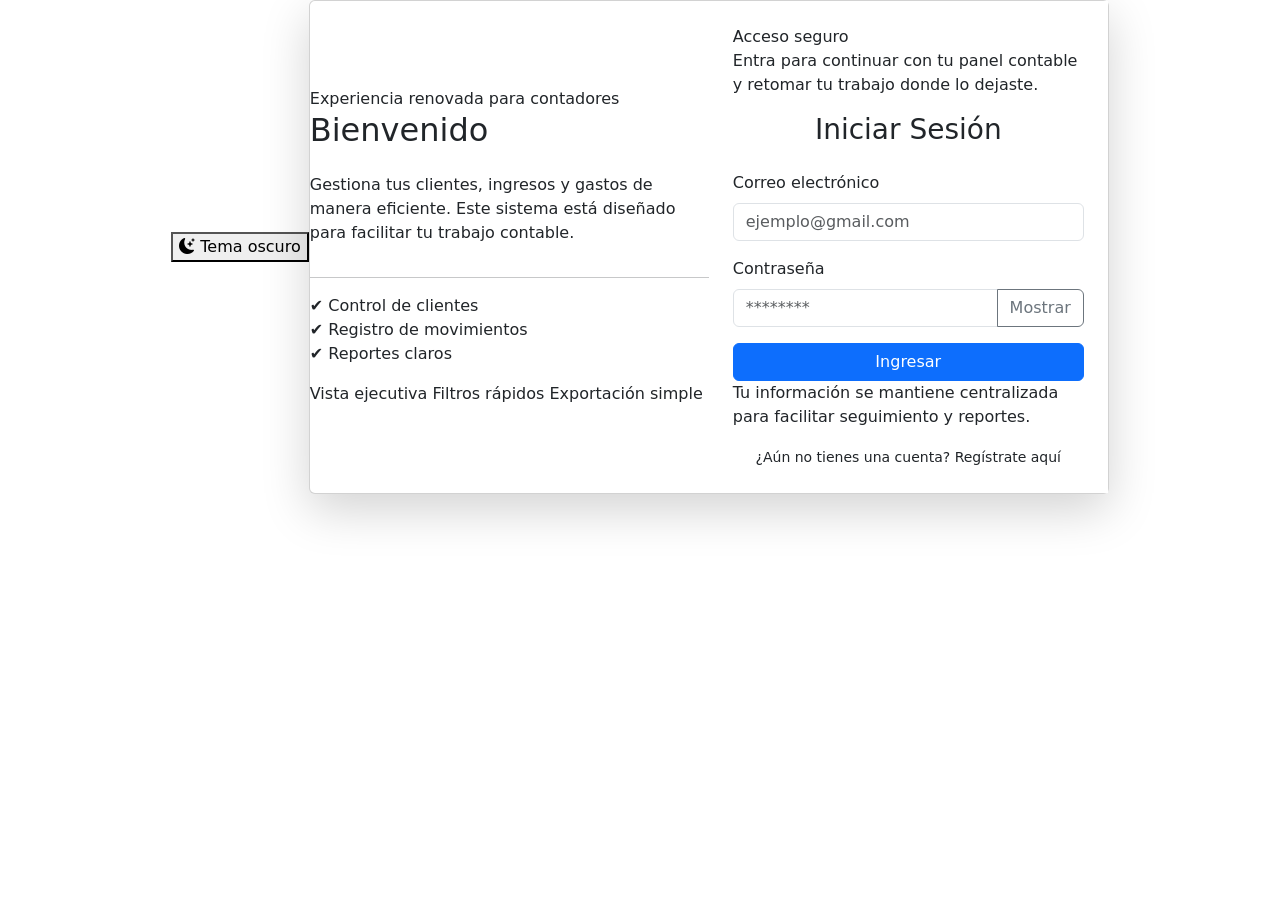
<file: src/main/resources/templates/auth/login.html>
<!DOCTYPE html>
<html xmlns:th="http://www.thymeleaf.org">
<head>
    <meta charset="UTF-8">
    <title>Login - Sistema Contable</title>

    <meta name="viewport" content="width=device-width, initial-scale=1.0">

    <link href="https://cdn.jsdelivr.net/npm/bootstrap@5.3.0/dist/css/bootstrap.min.css"
          rel="stylesheet">

    <link rel="stylesheet"
          href="https://cdn.jsdelivr.net/npm/bootstrap-icons@1.13.1/font/bootstrap-icons.min.css">

    <link rel="stylesheet"
          th:href="@{/css/login.css}">
</head>

<body>

<div class="container login-container d-flex justify-content-center align-items-center">

    <div class="auth-floating-actions">
        <button class="theme-toggle-btn"
                type="button"
                data-theme-toggle
                aria-label="Cambiar tema">
            <i class="bi bi-moon-stars-fill"></i>
            <span data-theme-toggle-label>
                Tema oscuro
            </span>
        </button>
    </div>

    <div class="card shadow-lg login-card" style="width: 800px;">

        <div class="row g-0">

            <div class="col-md-6 left-panel d-flex flex-column justify-content-center">

                <span class="auth-topline">
                    Experiencia renovada para contadores
                </span>

                <h2>Bienvenido</h2>

                <p class="mt-3">
                    Gestiona tus clientes, ingresos y gastos de manera eficiente.
                    Este sistema está diseñado para facilitar tu trabajo contable.
                </p>

                <hr>

                <p>
                    ✔ Control de clientes<br>
                    ✔ Registro de movimientos<br>
                    ✔ Reportes claros
                </p>

                <div class="auth-feature-chips">
                    <span>Vista ejecutiva</span>
                    <span>Filtros rápidos</span>
                    <span>Exportación simple</span>
                </div>

            </div>

            <div class="col-md-6 p-4 bg-white">

                <div class="auth-form-intro">
                    <span class="auth-form-kicker">
                        Acceso seguro
                    </span>

                    <p>
                        Entra para continuar con tu panel contable y retomar tu trabajo donde lo dejaste.
                    </p>
                </div>

                <h3 class="text-center mb-4">
                    Iniciar Sesión
                </h3>

                <form th:action="@{/login}"
                      method="post">

                    <div class="mb-3">

                        <label class="form-label">
                            Correo electrónico
                        </label>

                        <input type="email"
                               name="email"
                               class="form-control"
                               placeholder="ejemplo@gmail.com"
                               required>

                    </div>

                    <div class="mb-3">

                        <label class="form-label">
                            Contraseña
                        </label>

                        <div class="input-group auth-input-group">
                            <input type="password"
                                   name="password"
                                   class="form-control"
                                   id="loginPassword"
                                   placeholder="********"
                                   required>

                            <button type="button"
                                    class="btn btn-outline-secondary auth-toggle-btn"
                                    onclick="togglePasswordVisibility('loginPassword', this)">
                                Mostrar
                            </button>
                        </div>

                    </div>

                    <button type="submit"
                            class="btn btn-primary w-100">

                        Ingresar

                    </button>

                    <div class="auth-security-note">
                        Tu información se mantiene centralizada para facilitar seguimiento y reportes.
                    </div>

                    <div class="text-center mt-3">

                        <small>

                            ¿Aún no tienes una cuenta?

                            <a th:href="@{/register}">
                                Regístrate aquí
                            </a>

                        </small>

                    </div>

                </form>

            </div>

        </div>

    </div>

</div>

<div th:replace="~{fragments/layout :: feedback}"></div>

<script src="https://cdn.jsdelivr.net/npm/bootstrap@5.3.0/dist/js/bootstrap.bundle.min.js"></script>

<script th:src="@{/js/app.js}"></script>

<script>
    function togglePasswordVisibility(fieldId, button) {
        const field = document.getElementById(fieldId);

        if (!field) {
            return;
        }

        const isPassword = field.type === 'password';

        field.type = isPassword ? 'text' : 'password';
        button.textContent = isPassword ? 'Ocultar' : 'Mostrar';
    }
</script>

</body>
</html>
</file>
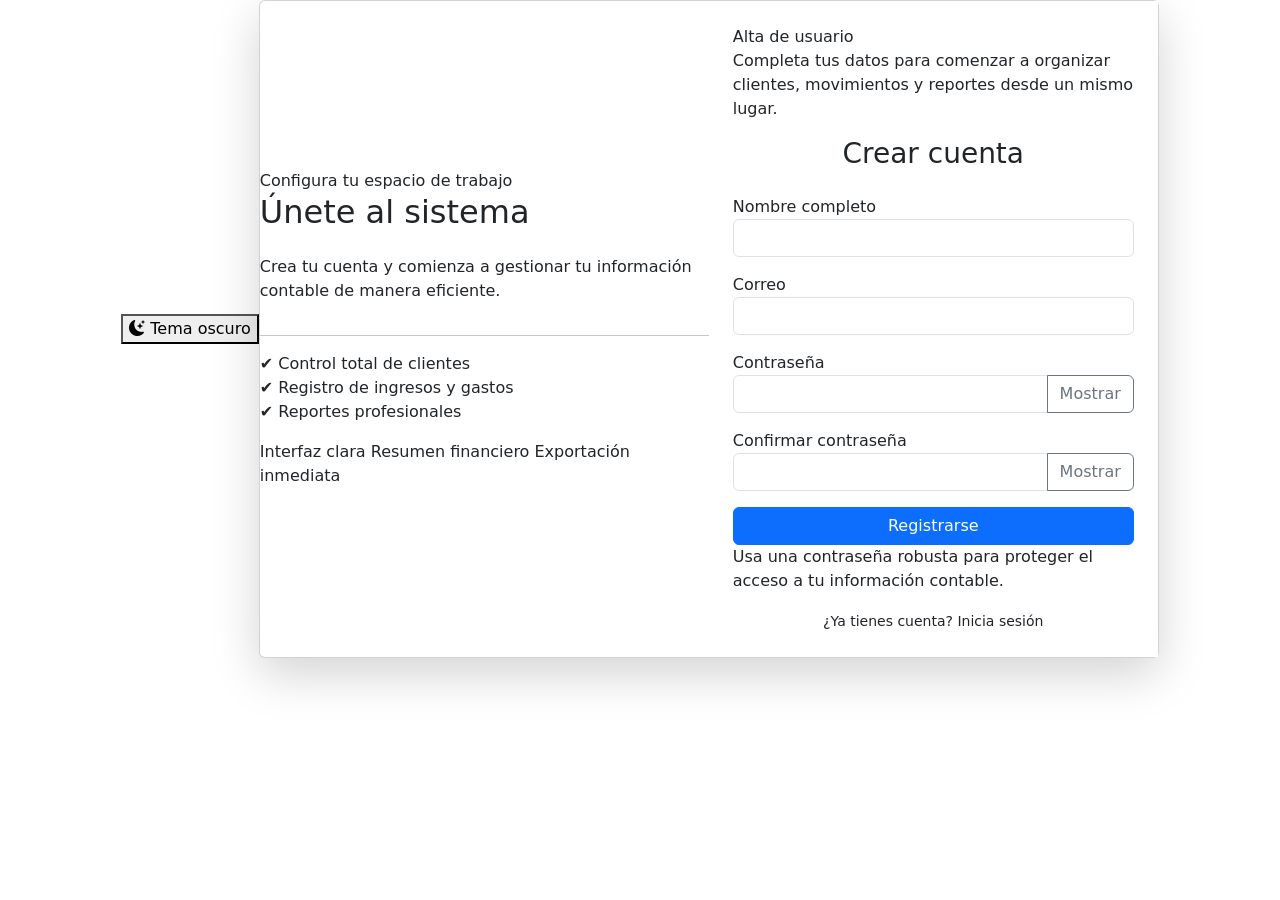
<file: src/main/resources/templates/auth/register.html>
<!DOCTYPE html>
<html xmlns:th="http://www.thymeleaf.org">

<head>
    <meta charset="UTF-8">
    <title>Registro - Sistema Contable</title>

    <meta name="viewport"
          content="width=device-width, initial-scale=1.0">

    <link href="https://cdn.jsdelivr.net/npm/bootstrap@5.3.0/dist/css/bootstrap.min.css"
          rel="stylesheet">

    <link rel="stylesheet"
          href="https://cdn.jsdelivr.net/npm/bootstrap-icons@1.13.1/font/bootstrap-icons.min.css">

    <link rel="stylesheet"
          th:href="@{/css/login.css}">

</head>

<body>

<div class="container login-container d-flex justify-content-center align-items-center">

    <div class="auth-floating-actions">
        <button class="theme-toggle-btn"
                type="button"
                data-theme-toggle
                aria-label="Cambiar tema">
            <i class="bi bi-moon-stars-fill"></i>
            <span data-theme-toggle-label>
                Tema oscuro
            </span>
        </button>
    </div>

    <div class="card shadow-lg login-card" style="width: 900px;">

        <div class="row g-0">

            <div class="col-md-6 left-panel d-flex flex-column justify-content-center">

                <span class="auth-topline">
                    Configura tu espacio de trabajo
                </span>

                <h2>Únete al sistema</h2>

                <p class="mt-3">
                    Crea tu cuenta y comienza a gestionar tu información contable de manera eficiente.
                </p>

                <hr>

                <p>
                    ✔ Control total de clientes<br>
                    ✔ Registro de ingresos y gastos<br>
                    ✔ Reportes profesionales
                </p>

                <div class="auth-feature-chips">
                    <span>Interfaz clara</span>
                    <span>Resumen financiero</span>
                    <span>Exportación inmediata</span>
                </div>

            </div>

            <div class="col-md-6 p-4 bg-white">

                <div class="auth-form-intro">
                    <span class="auth-form-kicker">
                        Alta de usuario
                    </span>

                    <p>
                        Completa tus datos para comenzar a organizar clientes, movimientos y reportes desde un mismo lugar.
                    </p>
                </div>

                <h3 class="text-center mb-4">
                    Crear cuenta
                </h3>

                <form th:action="@{/register}"
                      method="post">

                    <div class="mb-3">

                        <label>Nombre completo</label>

                        <input type="text"
                               name="fullName"
                               class="form-control"
                               required>

                    </div>

                    <div class="mb-3">

                        <label>Correo</label>

                        <input type="email"
                               name="email"
                               class="form-control"
                               required>

                    </div>

                    <div class="mb-3">

                        <label>Contraseña</label>

                        <div class="input-group auth-input-group">
                            <input type="password"
                                   name="password"
                                   id="registerPassword"
                                   class="form-control"
                                   required>

                            <button type="button"
                                    class="btn btn-outline-secondary auth-toggle-btn"
                                    onclick="togglePasswordVisibility('registerPassword', this)">
                                Mostrar
                            </button>
                        </div>

                    </div>

                    <div class="mb-3">

                        <label>Confirmar contraseña</label>

                        <div class="input-group auth-input-group">
                            <input type="password"
                                   name="confirmPassword"
                                   id="registerPasswordConfirm"
                                   class="form-control"
                                   required>

                            <button type="button"
                                    class="btn btn-outline-secondary auth-toggle-btn"
                                    onclick="togglePasswordVisibility('registerPasswordConfirm', this)">
                                Mostrar
                            </button>
                        </div>

                    </div>

                    <button class="btn btn-primary w-100">

                        Registrarse

                    </button>

                    <div class="auth-security-note">
                        Usa una contraseña robusta para proteger el acceso a tu información contable.
                    </div>

                    <div class="text-center mt-3">

                        <small>

                            ¿Ya tienes cuenta?

                            <a th:href="@{/login}">
                                Inicia sesión
                            </a>

                        </small>

                    </div>

                </form>

            </div>

        </div>

    </div>

</div>

<div th:replace="~{fragments/layout :: feedback}"></div>

<script src="https://cdn.jsdelivr.net/npm/bootstrap@5.3.0/dist/js/bootstrap.bundle.min.js"></script>

<script th:src="@{/js/app.js}"></script>

<script>
    function togglePasswordVisibility(fieldId, button) {
        const field = document.getElementById(fieldId);

        if (!field) {
            return;
        }

        const isPassword = field.type === 'password';

        field.type = isPassword ? 'text' : 'password';
        button.textContent = isPassword ? 'Ocultar' : 'Mostrar';
    }
</script>

</body>
</html>
</file>
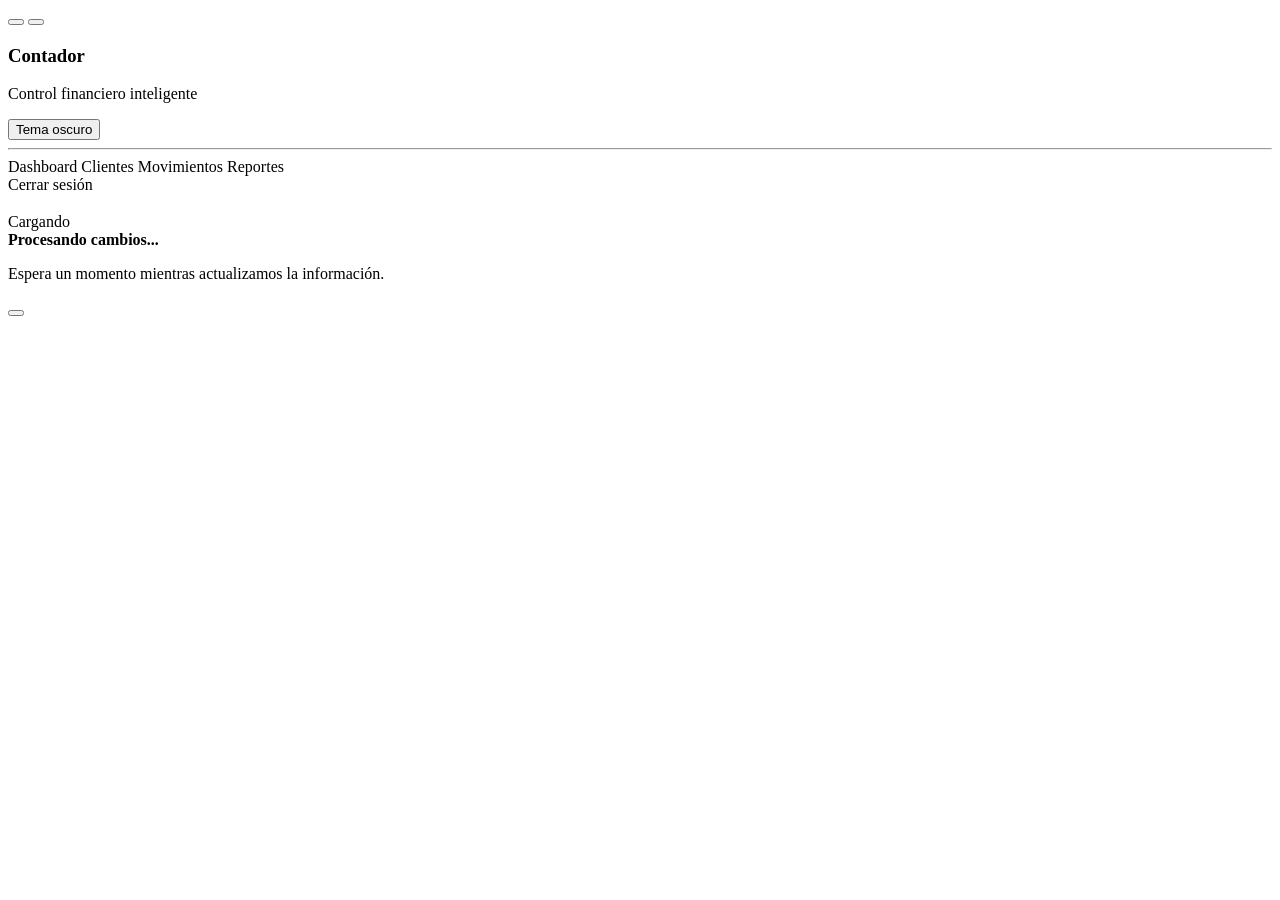
<file: src/main/resources/templates/fragments/layout.html>
<!DOCTYPE html>
<html xmlns:th="http://www.thymeleaf.org">
<body>

<div th:fragment="mobile-header(title)">
    <div class="mobile-header">
        <button class="hamburger-btn"
                type="button"
                onclick="toggleSidebar()"
                aria-label="Abrir navegación">
            <i class="bi bi-list"></i>
        </button>

        <span class="mobile-title"
              th:text="${title}">
        </span>

        <button class="theme-toggle-btn theme-toggle-btn-mobile"
                type="button"
                data-theme-toggle
                aria-label="Cambiar tema">
            <i class="bi bi-moon-stars-fill"></i>
        </button>
    </div>
    <div class="sidebar-overlay"
         onclick="toggleSidebar()">
    </div>
</div>

<aside th:fragment="sidebar(activePage)"
       class="col-md-2 sidebar d-flex flex-column justify-content-between">

    <div>

        <div class="brand-panel">
            <div class="brand-mark">
                <i class="bi bi-calculator-fill"></i>
            </div>

            <div>
                <h3>Contador</h3>
                <p>Control financiero inteligente</p>
            </div>
        </div>

        <div class="sidebar-toolbar">
            <button class="theme-toggle-btn"
                    type="button"
                    data-theme-toggle
                    aria-label="Cambiar tema">
                <i class="bi bi-moon-stars-fill"></i>
                <span data-theme-toggle-label>
                    Tema oscuro
                </span>
            </button>
        </div>

        <hr>

        <a th:href="@{/dashboard}"
           th:classappend="${activePage == 'dashboard'} ? ' active' : ''">
            <i class="bi bi-grid-1x2-fill nav-icon"></i>
            <span>Dashboard</span>
        </a>

        <a th:href="@{/clients}"
           th:classappend="${activePage == 'clients'} ? ' active' : ''">
            <i class="bi bi-people-fill nav-icon"></i>
            <span>Clientes</span>
        </a>

        <a th:href="@{/movements}"
           th:classappend="${activePage == 'movements'} ? ' active' : ''">
            <i class="bi bi-arrow-left-right nav-icon"></i>
            <span>Movimientos</span>
        </a>

        <a th:href="@{/reports}"
           th:classappend="${activePage == 'reports'} ? ' active' : ''">
            <i class="bi bi-bar-chart-fill nav-icon"></i>
            <span>Reportes</span>
        </a>

    </div>

    <div class="logout-container">
        <a th:href="@{/logout}"
           class="logout-btn">
            <i class="bi bi-box-arrow-right nav-icon"></i>
            <span>Cerrar sesión</span>
        </a>
    </div>

</aside>

<nav th:fragment="page-header(title, subtitle)"
     class="navbar page-header py-4 px-2 mb-4">
    <div>
        <h3 th:text="${title}"></h3>
        <p th:text="${subtitle}"></p>
    </div>
</nav>

<div th:fragment="feedback"
     th:with="toastMessage=${feedbackMessage != null ? feedbackMessage : error},
              toastType=${feedbackType != null ? feedbackType : (error != null ? 'danger' : 'success')}"
     class="app-feedback-shell">

    <div id="appLoadingOverlay"
         class="loading-overlay"
         aria-hidden="true">
        <div class="loading-overlay-card">
            <div class="spinner-border text-light"
                 role="status">
                <span class="visually-hidden">
                    Cargando
                </span>
            </div>
            <strong>Procesando cambios...</strong>
            <p>Espera un momento mientras actualizamos la información.</p>
        </div>
    </div>

    <div th:if="${toastMessage != null}"
         class="toast-container position-fixed bottom-0 end-0 p-3">

        <div class="toast align-items-center show app-toast"
             th:classappend="${toastType == 'danger'} ? ' text-bg-danger' :
                             (${toastType == 'warning'} ? ' text-bg-warning' :
                             (${toastType == 'info'} ? ' text-bg-primary' : ' text-bg-success'))"
             data-bs-delay="3600">

            <div class="d-flex">
                <div class="toast-body"
                     th:text="${toastMessage}">
                </div>

                <button type="button"
                        class="btn-close btn-close-white me-2 m-auto"
                        data-bs-dismiss="toast"
                        aria-label="Cerrar">
                </button>
            </div>

        </div>

    </div>
</div>

</body>
</html>
</file>
